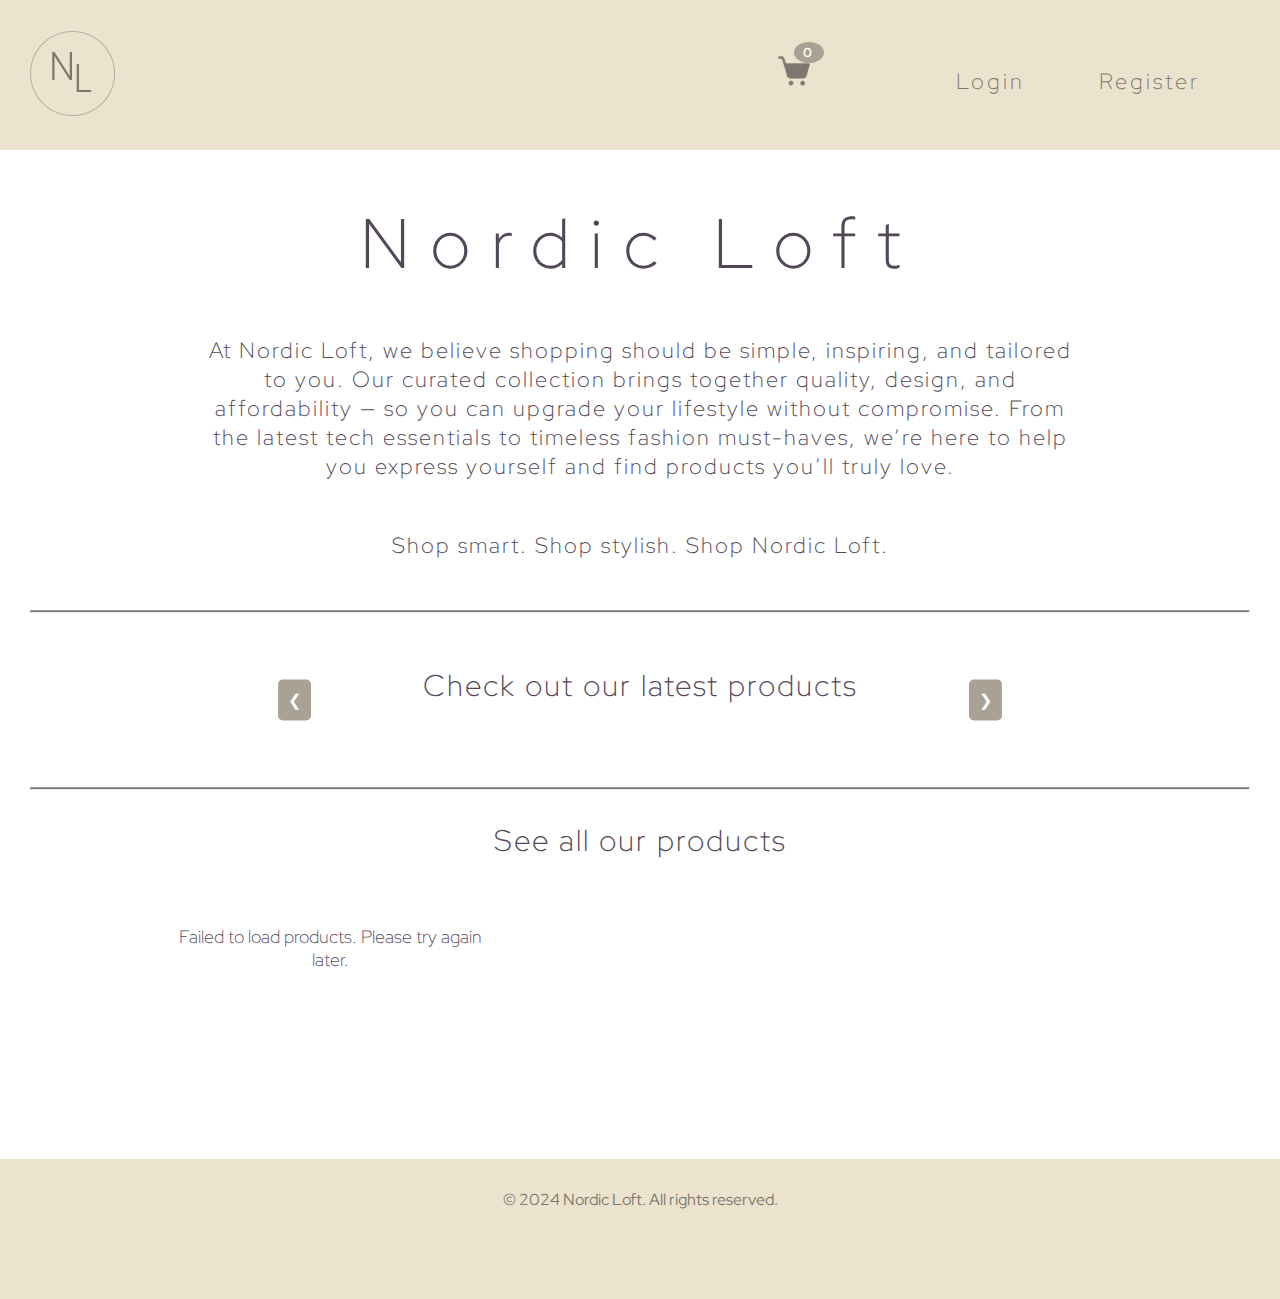
<file: index.html>
<!DOCTYPE html>
<html lang="en">
<head>
  <meta charset="UTF-8">
  <meta name="description" content="Nordic Loft - A modern and minimalist design concept inspired by Scandinavian aesthetics.">
  <meta name="viewport" content="width=device-width, initial-scale=1.0">
  <link rel="icon" type="image/x-icon" href="images/favicon.png">
  <title>Nordic Loft</title>
  <link rel="stylesheet" href="styles.css">
  <link rel="preconnect" href="https://fonts.googleapis.com">
  <link rel="preconnect" href="https://fonts.gstatic.com" crossorigin>
  <link href="https://fonts.googleapis.com/css2?family=Red+Hat+Display:ital,wght@0,300..900;1,300..900&display=swap" rel="stylesheet">
</head>
<body>
  <header>
    <a href="index.html" id="headerlogo">
      <img src="images/nl_logo.png" alt="Nordic Loft">
    </a>
    <nav>
      <ul>
        <li>
          <a href="cart.html" class="cart-link">
            <img src="images/cart_icon.png" alt="Cart">
            <span id="cart-count" class="cart-count">0</span>
          </a>
        </li>
        <li><a href="login.html" class="login-link">Login</a></li>
        <li><a href="register.html" class="register-link">Register</a></li>
      </ul>
    </nav>
  </header>
  <h1>Nordic Loft</h1>
  <h4>At Nordic Loft, we believe shopping should be simple, inspiring, and tailored to you.
    Our curated collection brings together quality, design, and affordability — so you can upgrade your lifestyle without compromise. From the latest tech essentials to timeless fashion must-haves, we’re here to help you express yourself and find products you’ll truly love.</h4>
  <h4>Shop smart. Shop stylish. Shop Nordic Loft.</h4>
  <hr>
  <main>
    <section class="carousel">
      <h1>Check out our latest products</h1>
      <!-- 3 latest products here -->
      <button class="carousel-control prev">❮</button>
      <div class="carousel-track"></div>
      <button class="carousel-control next">❯</button>
    </section>
    <hr>
    <div class="allproducts">
        <h1>See all our products</h1>
    </div>
    <section class="product-list">
      <!-- All the products from the API here -->
    </section>
  </main>
  <footer>
    &copy; 2024 Nordic Loft. All rights reserved.
  </footer>
  <script src="script.js"></script>
  <script src="cart.js"></script>
  <script src="header.js"></script>
</body>
</html>
</file>
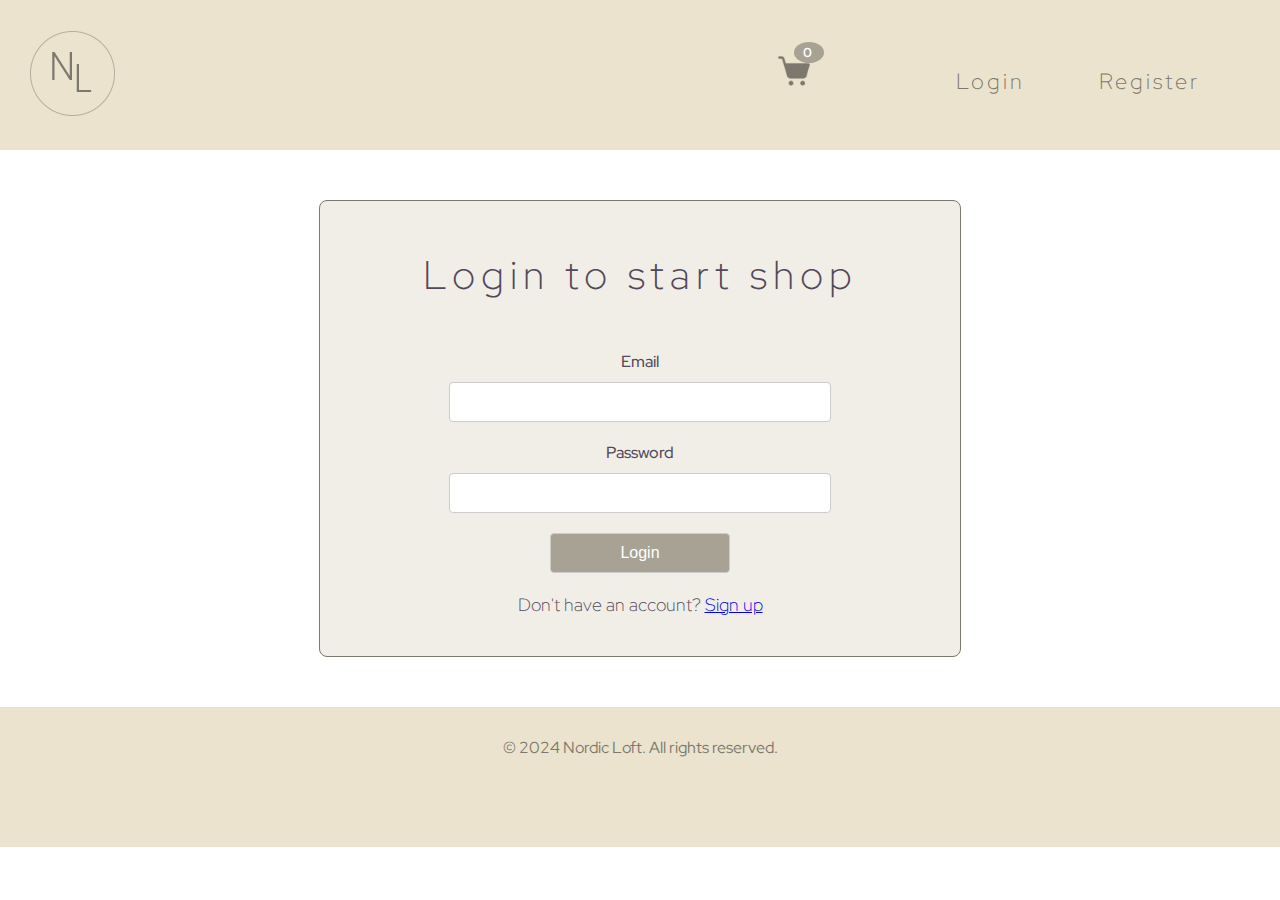
<file: cart.html>
<!DOCTYPE html>
<html lang="en">
<head>
    <meta charset="UTF-8">
    <meta name="description" content="Nordic Loft - A modern and minimalist design concept inspired by Scandinavian aesthetics.">
    <meta name="viewport" content="width=device-width, initial-scale=1.0">
    <link rel="icon" type="image/x-icon" href="images/favicon.png">
    <title>Cart - Nordic Loft</title>
    <link rel="stylesheet" href="styles.css">
    <link rel="preconnect" href="https://fonts.googleapis.com">
    <link rel="preconnect" href="https://fonts.gstatic.com" crossorigin>
    <link href="https://fonts.googleapis.com/css2?family=Red+Hat+Display:ital,wght@0,300..900;1,300..900&display=swap" rel="stylesheet">
</head>
<body>
    <header>
    <a href="index.html" id="headerlogo">
      <img src="images/nl_logo.png" alt="Nordic Loft">
    </a>
    <nav>
      <ul>
        <li>
          <a href="cart.html" class="cart-link">
            <img src="images/cart_icon.png" alt="Cart">
            <span id="cart-count" class="cart-count">0</span>
          </a>
        </li>
        <li><a href="login.html" class="login-link">Login</a></li>
        <li><a href="register.html" class="register-link">Register</a></li>
      </ul>
    </nav>
  </header>
  <main>
    <div class="cart-container">
     <h1>Your Cart</h1> 
     <table id="cart-table">
        <thead>
          <tr>
            <th>Product</th>
            <th>Price</th>
            <th>Quantity</th>
            <th>Subtotal</th>
            <th>Remove</th>
          </tr>
        </thead>
        <tbody>
          <!-- JS will populate cart items here -->
        </tbody>
      </table>

      <div class="cart-summary">
        <h2>Total: <span id="total-price">0</span> NOK</h2>
        <button id="clear-cart">Clear Cart</button>
        <button id="checkout-btn">Proceed to Checkout</button>
      </div>
    </div>
  </main>
  <footer>
    &copy; 2024 Nordic Loft. All rights reserved.
  </footer>
  <script src="cart.js"></script>
  <script src="header.js"></script>
</body>
</html>
</file>
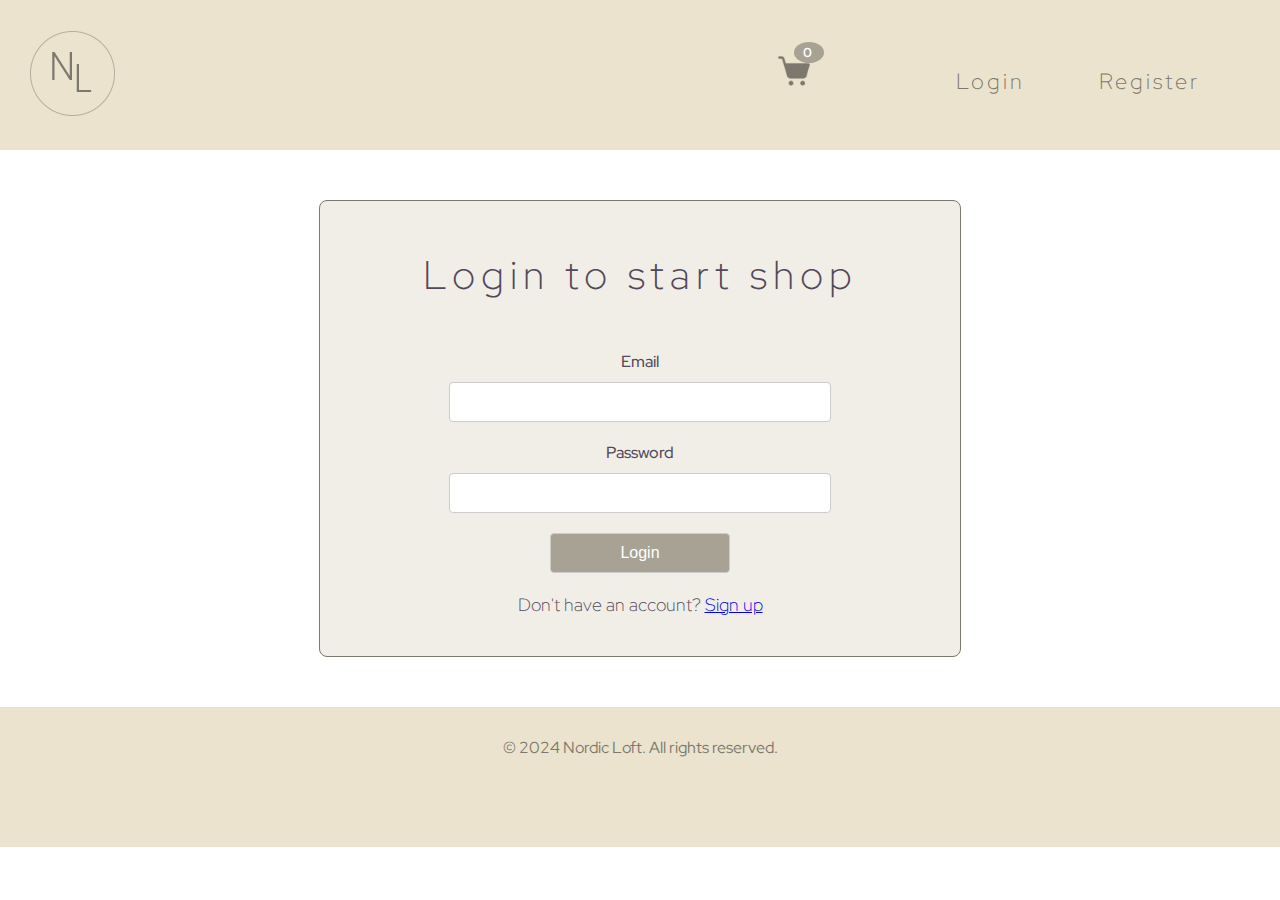
<file: checkout.html>
<!DOCTYPE html>
<html lang="en">
<head>
    <meta charset="UTF-8">
    <meta name="description" content="Nordic Loft - A modern and minimalist design concept inspired by Scandinavian aesthetics.">
    <meta name="viewport" content="width=device-width, initial-scale=1.0">
    <link rel="icon" type="image/x-icon" href="images/favicon.png">
    <title>Checkout - Nordic Loft</title>
    <link rel="stylesheet" href="styles.css">
    <link rel="preconnect" href="https://fonts.googleapis.com">
    <link rel="preconnect" href="https://fonts.gstatic.com" crossorigin>
    <link href="https://fonts.googleapis.com/css2?family=Red+Hat+Display:ital,wght@0,300..900;1,300..900&display=swap" rel="stylesheet">
</head>
<body>
    <header>
    <a href="index.html" id="headerlogo">
      <img src="images/nl_logo.png" alt="Nordic Loft">
    </a>
    <nav>
      <ul>
        <li>
          <a href="cart.html" class="cart-link">
            <img src="images/cart_icon.png" alt="Cart">
            <span id="cart-count" class="cart-count">0</span>
          </a>
        </li>
        <li><a href="login.html" class="login-link">Login</a></li>
        <li><a href="register.html" class="register-link">Register</a></li>
      </ul>
    </nav>
  </header>
    <main>
    <h1>Checkout</h1>
    <!-- Order Summary -->
    <section class="order-summary">
      <h2>Your Order</h2>
      <table id="order-table">
        <thead>
          <tr>
            <th>Product</th>
            <th>Qty</th>
            <th>Subtotal</th>
          </tr>
        </thead>
        <tbody>
          <!-- Populated by JS -->
        </tbody>
      </table>
      <h3>Total: <span id="checkout-total">0</span> NOK</h3>
    </section>

    <!-- Checkout Form -->
    <section class="checkout-form">
      <h2>Delivery Address</h2>
      <form id="checkout-form">
        <label for="fullname">Full Name</label>
        <input type="text" id="fullname" name="fullname" required />

        <label for="email">Email</label>
        <input type="email" id="email" name="email" required />

        <label for="address">Street Address</label>
        <input type="text" id="address" name="address" required />

        <label for="postal">Postal Code</label>
        <input type="text" id="postal" name="postal" required />

        <label for="city">City</label>
        <input type="text" id="city" name="city" required />

        <h2>Payment Method</h2>
        <div class="payment-options">
          <label>
            <input type="radio" name="payment" value="card" checked />
            Credit / Debit Card
          </label><br />
          <label>
            <input type="radio" name="payment" value="paypal" />
            PayPal
          </label><br />
          <label>
            <input type="radio" name="payment" value="applepay" />
            Apple Pay
          </label><br />
          <label>
            <input type="radio" name="payment" value="klarna" />
            Klarna
          </label>
        </div>
        <!-- Simple card field for demonstration -->
        <label for="card">Card Number (if card selected)</label>
        <input type="text" id="card" name="card" maxlength="16" />

        <button type="submit">Place Order</button>
      </form>
    </section>
  </main>
  <footer>
    &copy; 2024 Nordic Loft. All rights reserved.
  </footer>
  <script src="cart.js"></script>
  <script src="header.js"></script>
</body>
</html>
</file>
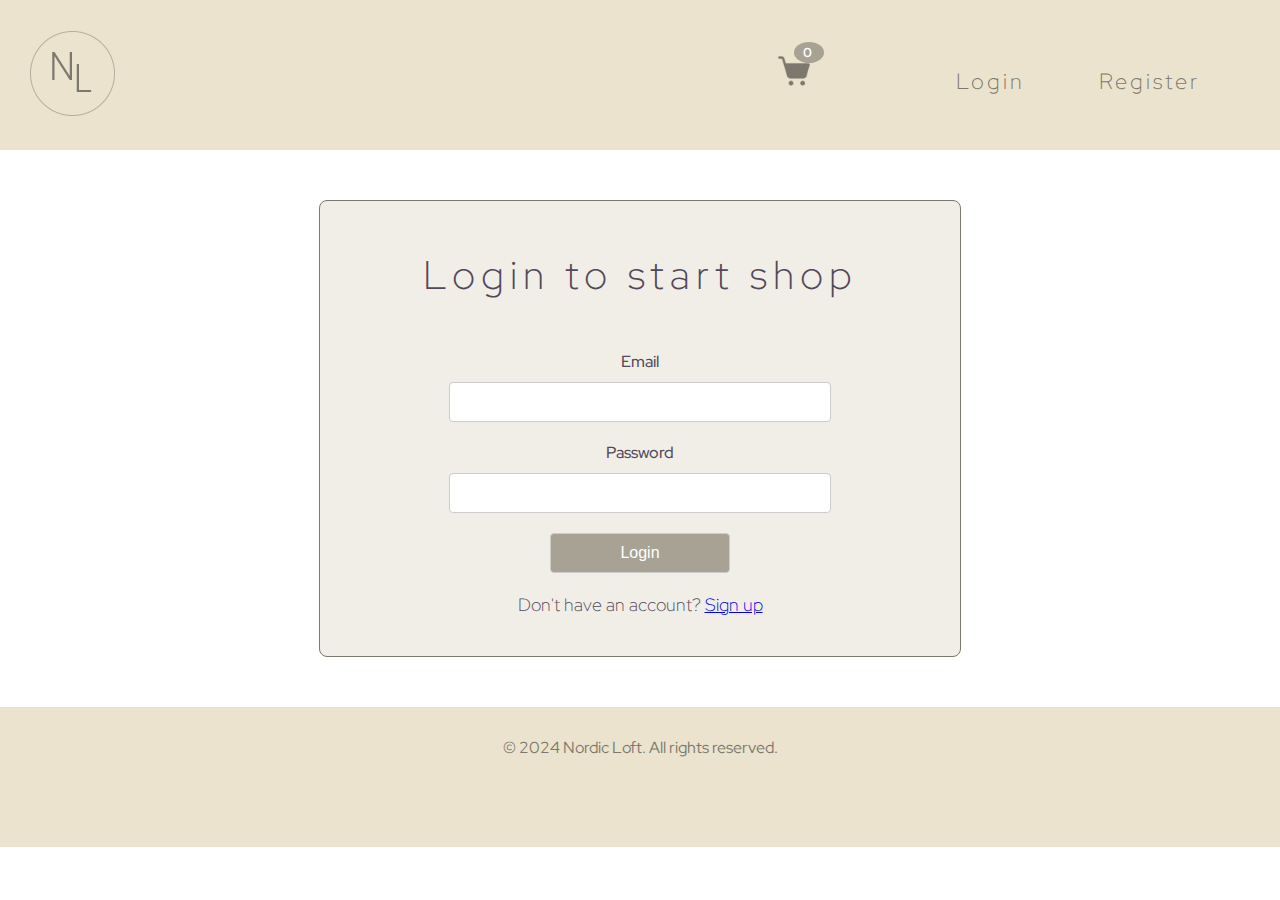
<file: login.html>
<!DOCTYPE html>
<html lang="en">
<head>
    <meta charset="UTF-8">
    <meta name="description" content="Nordic Loft - A modern and minimalist design concept inspired by Scandinavian aesthetics.">
    <meta name="viewport" content="width=device-width, initial-scale=1.0">
    <link rel="icon" type="image/x-icon" href="images/favicon.png">
    <title>Login - Nordic Loft</title>
    <link rel="stylesheet" href="styles.css">
    <link rel="preconnect" href="https://fonts.googleapis.com">
    <link rel="preconnect" href="https://fonts.gstatic.com" crossorigin>
    <link href="https://fonts.googleapis.com/css2?family=Red+Hat+Display:ital,wght@0,300..900;1,300..900&display=swap" rel="stylesheet">
</head>
<body>
    <header>
    <a href="index.html" id="headerlogo">
      <img src="images/nl_logo.png" alt="Nordic Loft">
    </a>
    <nav>
      <ul>
        <li>
          <a href="cart.html" class="cart-link">
            <img src="images/cart_icon.png" alt="Cart">
            <span id="cart-count" class="cart-count">0</span>
          </a>
        </li>
        <li><a href="login.html" class="login-link">Login</a></li>
        <li><a href="register.html" class="register-link">Register</a></li>
      </ul>
    </nav>
  </header>
    <main>
    <div class="login-form">
    <form action="action_page.php" autocomplete="on">
        <h1>Login to start shop</h1>
       <label for="email">Email</label>
       <input type="text" id="email" name="email">
       <label for="password">Password</label>
       <input type="password" id="password" name="password">
    <button type="submit">Login</button>
       <p>Don't have an account? <a href="register.html">Sign up</a></p>
    </form>
    </div>
    </main>
    <footer>
        &copy; 2024 Nordic Loft. All rights reserved.
    </footer>
    <script src="login.js"></script>
    <script src="header.js"></script>
</body>
</html>
</file>
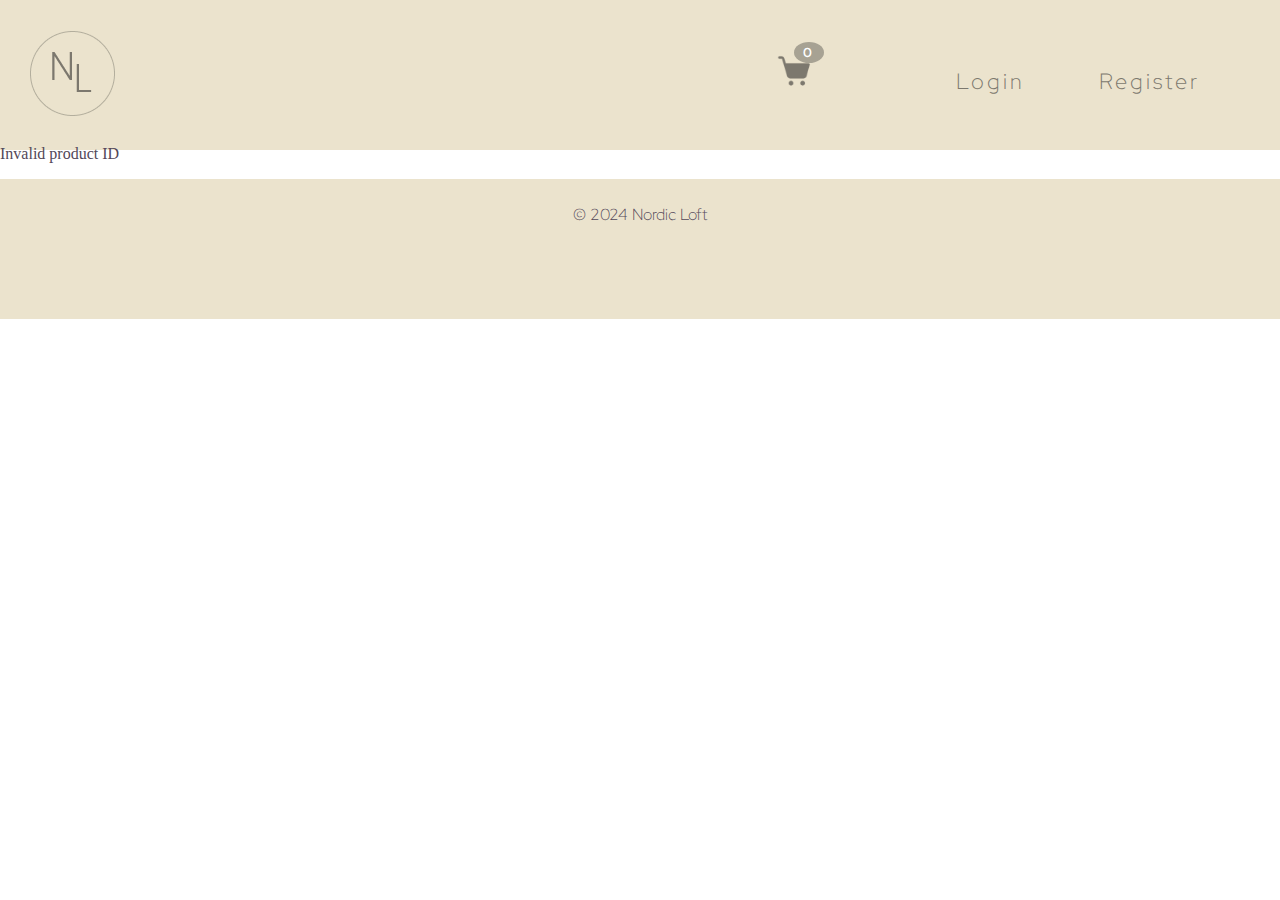
<file: product.html>
<!DOCTYPE html>
<html lang="en">
<head>
    <meta charset="UTF-8">
    <meta name="description" content="Nordic Loft - A modern and minimalist design concept inspired by Scandinavian aesthetics.">
    <meta name="viewport" content="width=device-width, initial-scale=1.0">
    <link rel="icon" type="image/x-icon" href="images/favicon.png">
    <title>Product - Nordic Loft</title>
    <link rel="stylesheet" href="styles.css">
    <link rel="preconnect" href="https://fonts.googleapis.com">
    <link rel="preconnect" href="https://fonts.gstatic.com" crossorigin>
    <link href="https://fonts.googleapis.com/css2?family=Red+Hat+Display:ital,wght@0,300..900;1,300..900&display=swap" rel="stylesheet">
</head>
<body>
    <header>
    <a href="index.html" id="headerlogo">
      <img src="images/nl_logo.png" alt="Nordic Loft">
    </a>
    <nav>
      <ul>
        <li>
          <a href="cart.html" class="cart-link">
            <img src="images/cart_icon.png" alt="Cart">
            <span id="cart-count" class="cart-count">0</span>
          </a>
        </li>
        <li><a href="login.html" class="login-link">Login</a></li>
        <li><a href="register.html" class="register-link">Register</a></li>
      </ul>
    </nav>
  </header>
  <main>
    <section class="product-detail"></section>
  </main>
  <footer>
    <p>&copy; 2024 Nordic Loft</p>
  </footer>
  <script src="product.js"></script>
  <script src="header.js"></script>
  <script src="cart.js"></script>
</body>
</html>
</file>
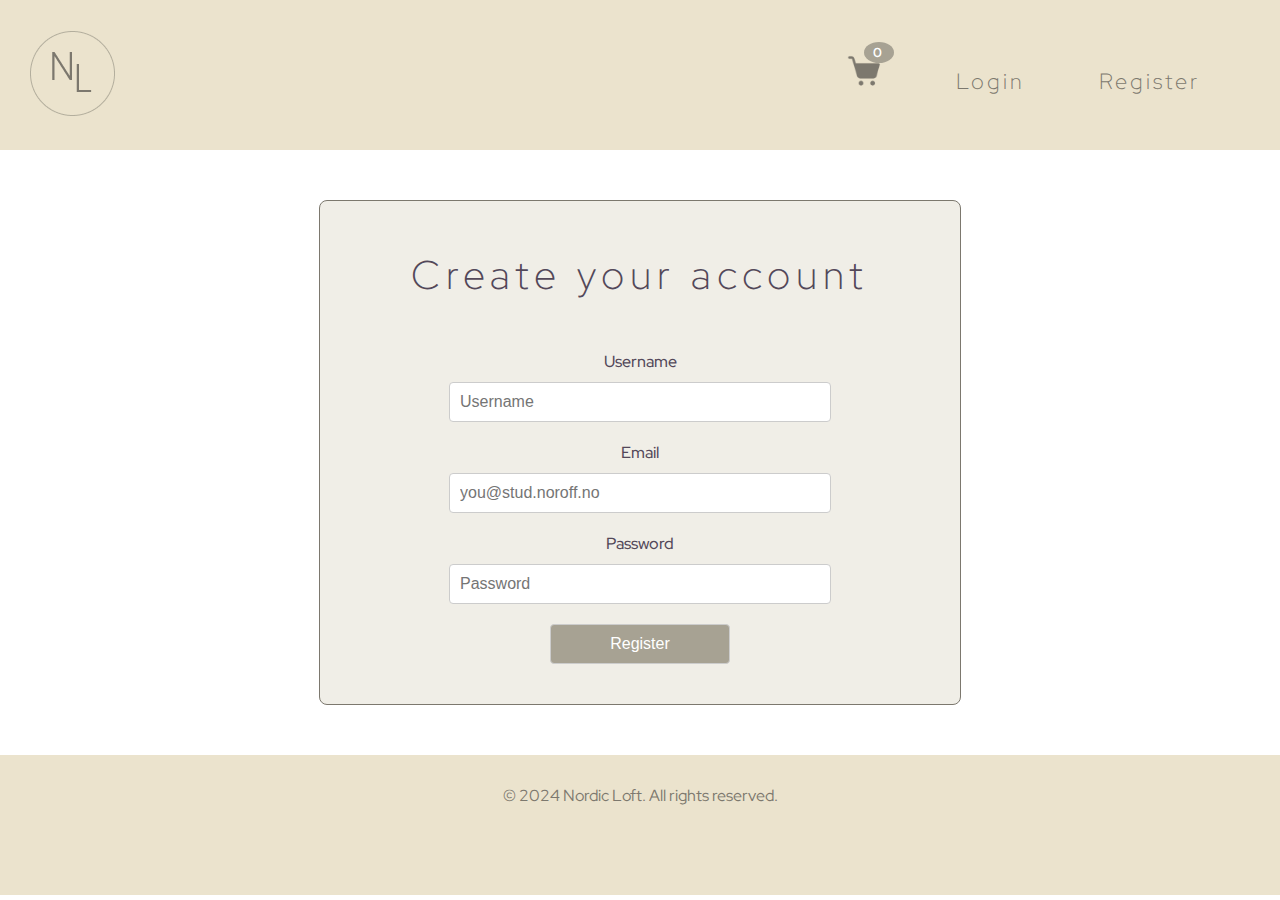
<file: register.html>
<!DOCTYPE html>
<html lang="en">
<head>
    <meta charset="UTF-8">
    <meta name="description" content="Nordic Loft - A modern and minimalist design concept inspired by Scandinavian aesthetics.">
    <meta name="viewport" content="width=device-width, initial-scale=1.0">
    <link rel="icon" type="image/x-icon" href="images/favicon.png">
    <title>Register - Nordic Loft</title>
    <link rel="stylesheet" href="styles.css">
    <link rel="preconnect" href="https://fonts.googleapis.com">
    <link rel="preconnect" href="https://fonts.gstatic.com" crossorigin>
    <link href="https://fonts.googleapis.com/css2?family=Red+Hat+Display:ital,wght@0,300..900;1,300..900&display=swap" rel="stylesheet">
</head>
<body>
    <header>
    <a href="index.html" id="headerlogo">
      <img src="images/nl_logo.png" alt="Nordic Loft">
    </a>
    <nav>
      <ul>
        <li>
          <a href="cart.html" class="cart-link">
            <img src="images/cart_icon.png" alt="Cart">
            <span id="cart-count" class="cart-count">0</span>
          </a>
        </li>
        <li><a href="login.html" class="login-link">Login</a></li>
        <li><a href="register.html" class="register-link">Register</a></li>
      </ul>
    </nav>
  </header>
    <main>
  <form id="register-form">
    <h1>Create your account</h1>
  <label for="name">Username</label>
  <input type="text" id="name" name="name" placeholder="Username" required />

  <label for="email">Email</label>
  <input type="email" id="email" name="email" placeholder="you@stud.noroff.no" required />

  <label for="password">Password</label>
  <input type="password" id="password" name="password" placeholder="Password" required />

  <button type="submit">Register</button>
</form>
    </main>
    <footer>
        &copy; 2024 Nordic Loft. All rights reserved.
    </footer>
<script src="register.js"></script>
</body>
</html>
</file>
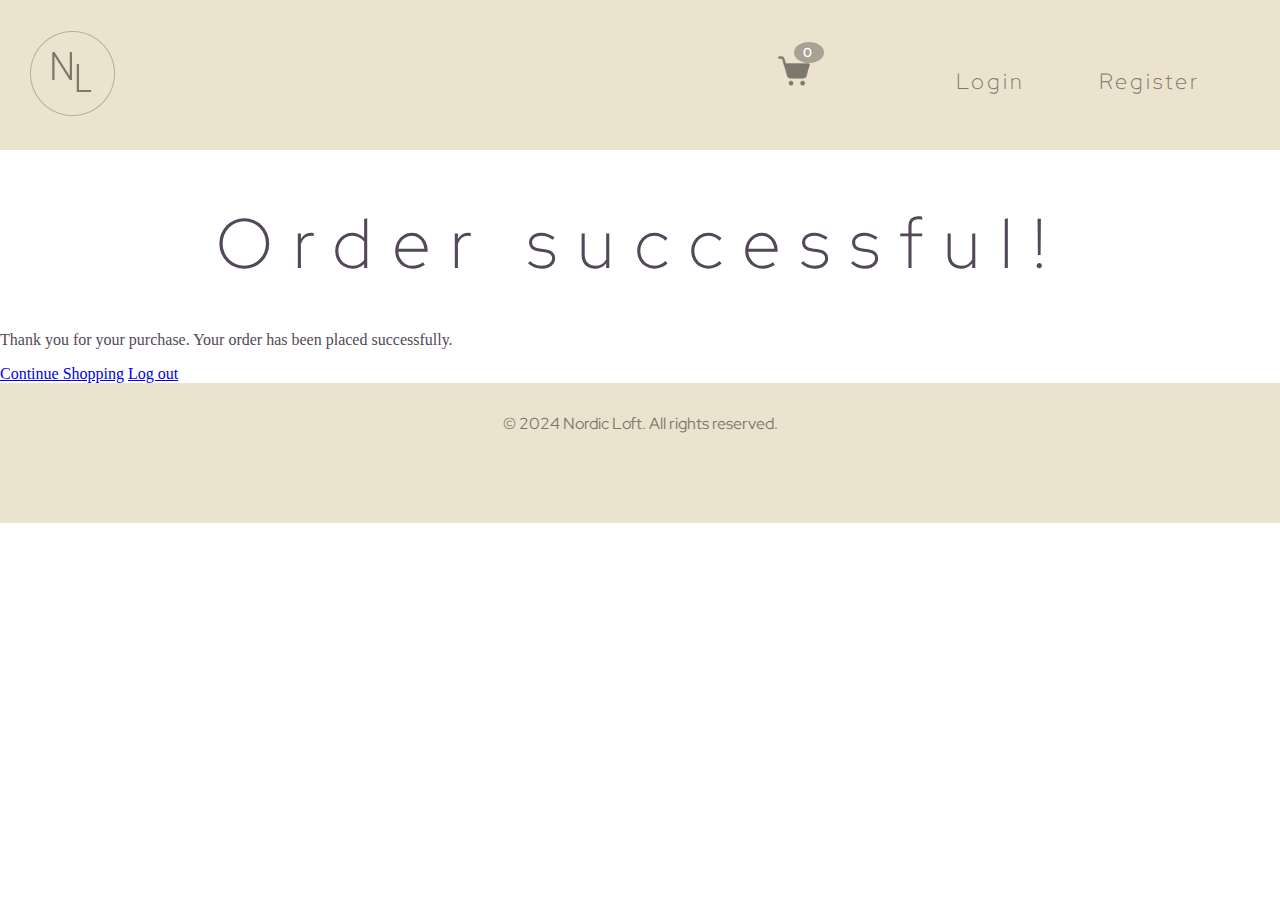
<file: success.html>
<!DOCTYPE html>
<html lang="en">
<head>
    <meta charset="UTF-8">
    <meta name="description" content="Nordic Loft - A modern and minimalist design concept inspired by Scandinavian aesthetics.">
    <meta name="viewport" content="width=device-width, initial-scale=1.0">
    <link rel="icon" type="image/x-icon" href="images/favicon.png">
    <title>Success - Nordic Loft</title>
    <link rel="stylesheet" href="styles.css">
    <link rel="preconnect" href="https://fonts.googleapis.com">
    <link rel="preconnect" href="https://fonts.gstatic.com" crossorigin>
    <link href="https://fonts.googleapis.com/css2?family=Red+Hat+Display:ital,wght@0,300..900;1,300..900&display=swap" rel="stylesheet">
</head>
<body>
    <header>
    <a href="index.html" id="headerlogo">
      <img src="images/nl_logo.png" alt="Nordic Loft">
    </a>
    <nav>
      <ul>
        <li>
          <a href="cart.html" class="cart-link">
            <img src="images/cart_icon.png" alt="Cart">
            <span id="cart-count" class="cart-count">0</span>
          </a>
        </li>
        <li><a href="login.html" class="login-link">Login</a></li>
        <li><a href="register.html" class="register-link">Register</a></li>
      </ul>
    </nav>
  </header>
    <main>
        <section class="success-section">
            <h1>Order successful!</h1>
            <p>Thank you for your purchase. Your order has been placed successfully.</p>
            <a href="index.html" class="continue-shopping-btn">Continue Shopping</a>
            <a href="index.html" class="log-out-btn">Log out</a>
        </section>
    </main>
    <footer>
        &copy; 2024 Nordic Loft. All rights reserved.
    </footer>
    <script src="cart.js"></script>
    <script src="header.js"></script>
</body>
</html>
</file>
<file: styles.css>
/* Header, footer and index.html */
header {
    background-color: #EBE3CD;
    height: 150px;
    overflow: hidden;
    display: flex;
    align-items: center;
    justify-content: space-between;
    padding: 0 30px;
}

body {
    margin: 0%;
    min-height: 10vh;
}

#headerlogo {
    margin: 0;
}

nav {
    display: flex;
    align-items: center;
}

li {
    display: inline;
    padding: 20px;
}

nav a, .greeting {
    text-decoration: none;
    color: #7C786E;
    letter-spacing: 3px;
    font-family: "Red Hat Display", sans-serif;
    font-weight: 300;
    font-size: 22px;
    margin-right: 30px;
}

.cart-link { 
    position: relative; 
    display: inline-block; 
}

.cart-count {
  position: absolute; top: -12px; right: -12px;
  background: #A7A293; 
  color: #fff; 
  font-size: .8rem; 
  font-weight: 700;
  border-radius: 50%; 
  padding: 2px 6px; 
  min-width: 18px; 
  text-align: center;
}

nav li .active {
    text-decoration: underline;
}

a:hover {
    text-decoration: underline;
}

.cart-link img {
    width: 35px;
    height: 35px;
    float: right;
}

footer{
    height: 80px;
    background-color: #EBE3CD;
    color: #7C786E;
    text-align: center;
    padding: 30px;
    font-size: 16px;
    font-family: "Red Hat Display", sans-serif;
}

h1{
    font-family: "Red Hat Display", sans-serif;
    font-weight: 100;
    letter-spacing: 20px;
    font-size: 70px;
    color: #534859;
    text-align: center;
}

h4{
    font-family: "Red Hat Display", sans-serif;
    font-weight: 300;
    font-size: 22px;
    letter-spacing: 2px;
    color: #534859;
    text-align: center;
    margin: 0 200px 50px 200px;
}

hr{
    height: 1px;
    background: #7C786E;
    margin: 30px 30px;
}

.carousel h1, .allproducts h1{
    font-family: "Red Hat Display", sans-serif;
    font-size: 30px;
    letter-spacing: 2px;
    color: #534859;
    text-align: center;
    margin-bottom: 50px;
}

.carousel {
  position: relative;
  width: 80%;
  margin: 2rem auto;
  overflow: hidden;
  touch-action: pan-y;
  position: relative;
}

.carousel-track {
  display: flex;
  transition: transform 3s ease-in-out;
  will-change: transform;
  touch-action: pan-x;
}

.carousel-slide {
  min-width: 100%;
}

.carousel-item {
  min-width: 100%;
  box-sizing: border-box;
  text-align: center;
  padding: 1rem;
}

.carousel-item img {
  width: 50%;
  max-height: 300px;
  object-fit: cover;
  border-radius: 12px;
}

.carousel h3 {
  font-family: "Red Hat Display", sans-serif;
  font-weight: 400;
  font-size: 26px;
  color: #534859;
  margin: 20px;
}

.carousel p {
  font-family: "Red Hat Display", sans-serif;
  font-size: 20px;
  color: #534859;
}

.carousel button {
    font-family: "Red Hat Display", sans-serif;
    font-weight: 500;
    font-size: 16px;
    background-color: #A7A293;
    color: white;
    border: none;
    padding: 10px;
    border-radius: 5px;
    cursor: pointer;
    margin-bottom: 50px;
}

.carousel-control {
  position: absolute;
  top: 50%;
  transform: translateY(-50%);
  background: rgba(0,0,0,0.5);
  color: white;
  background-color: #534859;
  border: none;
  padding: 0.5rem 1rem;
  cursor: pointer;
  font-size: 1.5rem;
  border-radius: 50%;
}

.carousel-control.prev { 
    left: 150px; 
    z-index: 10;
    cursor: pointer;
}

.carousel-control.next { 
    right: 150px;
    z-index: 10;
    cursor: pointer;
}

.product-list{
    display: grid;
    grid-template-columns: repeat(auto-fit, minmax(320px, 1fr));
    padding: 170px;
}

.product-list img {
    width: 320px;
    height: 320px;
    object-fit: cover;
    border-radius: 12px;
}

.allproducts h1{
    margin-bottom: -100px;
}

.product-list h2{
    font-family: "Red Hat Display", sans-serif;
    font-weight: 300;
    font-size: 26px;
    color: #534859;
    text-align: center;
    max-width: 320px;
}

.product-list p{
    font-family: "Red Hat Display", sans-serif;
    font-weight: 100;
    font-size: 18px;
    color: #534859;
    width: 320px;
    text-align: center;
}

.product-list button{
    font-family: "Red Hat Display", sans-serif;
    font-weight: 500;
    font-size: 16px;
    background-color: #A7A293;
    color: white;
    border: none;
    padding: 10px;
    border-radius: 5px;
    cursor: pointer;
    margin-bottom: 50px;
    width: 320px;
}

/* The specific product-page */

.product-page {
    display: flex;
    gap: 2rem;
    margin: 2rem auto;
    max-width: 1000px;
}

.product-page img {
    width: 420px;
    height: 420px;
    object-fit: cover;
    border-radius: 12px;
}

.product-info {
    display: flex;
    flex-direction: column;
    justify-content: center;
    font-family: "Red Hat Display", sans-serif;
}

.product-info h1{
        font-size: 34px;
        letter-spacing: normal;
        font-weight: 300;
        color: #534859;
        text-align: start;
        margin-top: 1px;
}

.product-info h2, h3{
        font-size: 20px;
        color: #534859;
        font-weight: normal;
        margin-top: -10px;
        margin-bottom: 30px;
}

.product-info h4, h5, p, .tags, .rating, .discount {
        font-size: 16px;
        font-weight: 300;
        margin-top: -5px;
        color: #534859;
}

.product-info .reviews {
        font-size: 16px;
        color: #534859;
        font-weight: 300;
        display: flex;
        gap: 0.5rem;
        padding-top: 20px;
        font-style: oblique;
}

.product-info button {
    padding: 15px 15px;
    font-size: 16px;
    font-weight: 500;
    background: #A7A293;
    color: #fff;
    border: none;
    border-radius: 8px;
    cursor: pointer;
    width: fit-content;
    margin-top: 20px;
    margin-right: 10px;
}

.button-container {
        display: inline;
        margin-bottom: 50px;
}

/* Login.html */

.login-form {
    max-width: 600px;
    margin: 50px auto;
    padding: 20px;
    border: 1px solid #7C786E;
    border-radius: 8px;
    color: #534859;
    background-color: #f0eee7;
    font-family: "Red Hat Display", sans-serif;
}

.login-form h1{
    font-size: 40px;
    font-weight: 300;
    letter-spacing: 6px;
    color: #534859;
    text-align: center;
    margin-bottom: 50px;
}

.login-form label{
    display: block;
    margin-bottom: 10px;
    font-size: 16px;
    font-weight: 500;
    text-align: center;
}

.login-form input{
    width: 60%;
    padding: 10px;
    margin-bottom: 20px;
    border: 1px solid #ccc;
    border-radius: 4px;
    font-size: 16px;
    display: block;
    margin-left: auto;
    margin-right: auto;
}

.login-form button{
    width: 30%;
    padding: 10px;
    margin-bottom: 20px;
    border: 1px solid #ccc;
    border-radius: 4px;
    color: #fff;
    background-color: #A7A293;
    font-size: 16px;
    display: block;
    margin-left: auto;
    margin-right: auto;
}

.login-form p{
    font-size: 18px;
    font-weight: 300;
    margin-bottom: 20px;
    margin-top: 20px;
    text-align: center;
}

/* Register-page */
#register-form {
    max-width: 600px;
    margin: 50px auto;
    padding: 20px;
    border: 1px solid #7C786E;
    border-radius: 8px;
    color: #534859;
    background-color: #f0eee7;
    font-family: "Red Hat Display", sans-serif;
}

#register-form h1{
    font-size: 40px;
    font-weight: 300;
    letter-spacing: 6px;
    color: #534859;
    text-align: center;
    margin-bottom: 50px;
}

#register-form label{
    display: block;
    margin-bottom: 10px;
    font-size: 16px;
    font-weight: 500;
    text-align: center;
}

#register-form input{
    width: 60%;
    padding: 10px;
    margin-bottom: 20px;
    border: 1px solid #ccc;
    border-radius: 4px;
    font-size: 16px;
    display: block;
    margin-left: auto;
    margin-right: auto;
}

#register-form button{
    width: 30%;
    padding: 10px;
    margin-bottom: 20px;
    border: 1px solid #ccc;
    border-radius: 4px;
    color: #fff;
    background-color: #A7A293;
    font-size: 16px;
    display: block;
    margin-left: auto;
    margin-right: auto;
}


/* Shoppingcart */

.cart-container {
    max-width: 800px;
    margin: 50px auto;
    padding: 20px;
    border: 1px solid #7C786E;
    border-radius: 8px;
    color: #534859;
    background-color: #f0eee7;
    font-family: "Red Hat Display", sans-serif;
}
.cart-container h1{
    font-size: 40px;
    font-weight: 300;
    letter-spacing: 6px;
    color: #534859;
    text-align: center;
    margin-bottom: 50px;
}
.cart-container table {
    width: 100%;
    border-collapse: collapse;
}
.cart-container th, .cart-container td {
    border: 1px solid #ccc;
    padding: 10px;
    text-align: left;
    font-size: 18px;
}
.cart-container th {
    background-color: #A7A293;
    color: white;
}
.cart-container td img {
    width: 100px;
    height: 100px;
    object-fit: cover;
    border-radius: 8px;
}
.cart-container .total {
    text-align: right;
    font-size: 18px;
}

.cart-container button {
    padding: 10px 15px;
    font-size: 16px;
    background: #A7A293;
    color: #fff;
    border: none;
    border-radius: 8px;
    cursor: pointer;
    margin-top: 20px;
}

.product-cell p{
    font-size: 16px;
    font-weight: 500;
    margin-top: 10px;
}

/* Checkout */

.order-summary {
    max-width: 600px;
    margin: 50px auto;
    padding: 20px;
    border: 1px solid #7C786E;
    border-radius: 8px;
    color: #534859;
    background-color: #f0eee7;
    font-family: "Red Hat Display", sans-serif;
}

.order-summary h1{
    font-size: 40px;
    font-weight: 300;
    letter-spacing: 6px;
    color: #534859;
    text-align: center;
    margin-bottom: 50px;
}

.order-summary table {
    width: 100%;
    border-collapse: collapse;
}

.order-summary th, .order-summary td {
    border: 1px solid #ccc;
    padding: 10px;
    text-align: left;
    font-size: 18px;
}

.order-summary th {
    background-color: #A7A293;
    color: white;
}

.order-summary h3{
    font-size: 30px;
    text-align: left;
    margin-top: 20px;
}

.checkout-form {
    max-width: 600px;
    margin: 50px auto;
    padding: 20px;
    border: 1px solid #7C786E;
    border-radius: 8px;
    color: #534859;
    letter-spacing: 2px;
    background-color: #f0eee7;
    font-family: "Red Hat Display", sans-serif;
}

.checkout-form h1{
    font-size: 40px;
    font-weight: 300;
    color: #534859;
    text-align: center;
    margin-bottom: 50px;
}
.checkout-form label{
    display: block;
    margin-bottom: 10px;
    font-size: 16px;
    font-weight: 300;
    text-align: center;
}

.checkout-form h2{
    font-size: 24px;
    font-weight: 300;
    color: #534859;
    text-align: center;
    margin-bottom: 50px;
    margin-top: 50px;
}

.checkout-form input, .checkout-form select{
    width: 60%;
    padding: 10px;
    margin-bottom: 20px;
    border: 1px solid #ccc;
    border-radius: 4px;
    font-size: 16px;
    display: block;
    margin-left: auto;
    margin-right: auto;
}

.checkout-form button{
    width: 30%;
    padding: 10px;
    margin-bottom: 20px;
    border: 1px solid #ccc;
    border-radius: 4px;
    color: #fff;
    background-color: #A7A293;
    font-size: 16px;
    display: block;
    margin-left: auto;
    margin-right: auto;
}



/* Small mobile (portrait) */
@media (max-width: 480px) {
  body {
    width: 100%;
    overflow-x: hidden;
  }

header {
    background-color: #EBE3CD;
    flex-direction: column;
    align-items: center;
    padding: 1.5rem 0;
    gap: 10px;
}

#headerlogo img {
  max-width: 120px;
  height: auto;
}

nav ul {
  display: flex;
  flex-direction: row;
  padding: 0;
  flex-wrap: wrap;
}

nav a, .greeting {
  font-size: 14px;
  margin-right: -1px;
  font-weight: 500;
  text-align: center;
}

.cart-link img {
  width: 25px;
  height: 25px;
}

  h1 {
    font-size: 32px;
    letter-spacing: 6px;
    text-align: center;
    padding: 0 1rem;
  }

  h4 {
    font-size: 16px;
    margin: 0 1rem 20px 1rem;
    text-align: center;
  }

.carousel {
    width: 100%;
    margin: 1rem auto;
    overflow: hidden;
    position: relative;
}

.carousel-track {
    display: flex;
    transition: transform 1.5s ease-in-out;
    will-change: transform; 
}

  .carousel img{
    width: 70%;
    max-height: 200px;
  }

  .carousel-control.prev{
    left: 20px;
    z-index: 10;
    cursor: pointer;
  }
  .carousel-control.next {
    right: 20px;
    z-index: 10;
    cursor: pointer;
  }

  .product-list {
    display: flex;
    flex-wrap: wrap;
    justify-content: center;
    gap: 16px;
    padding: 1rem;
    text-align: center;
    box-sizing: border-box;
    width: 100%;
  }

  .product-list img {
    width: 100%;
    max-width: 160px;
    height: 150px;
    object-fit: cover;
    border-radius: 12px;
  }

  .product-list h2 {
    font-size: 18px;
    max-width: 160px;
    margin: 0.3rem auto;
  }

  .product-list p {
    font-size: 14px;
    max-width: 160px;
    margin: 0 auto;
  }

  .product-list button {
    width: 100%;
    max-width: 160px;
    margin: 0.5rem auto;
  }

  .allproducts h1 {
    margin-bottom: 20px;
  }

  footer {
    padding: 1rem;
    font-size: 14px;
    text-align: center;
  }

    .product-page {
        flex-direction: column;
        align-items: center;
        padding: 1rem;
    }

    .product-page img {
        width: 100%;
        max-width: 300px;
        height: auto;
        margin-bottom: 1rem;
    }

    .product-info {
        align-items: center;
        text-align: center;
        padding: 0 1rem;
        max-width: 300px;
    }

    .product-info h1 {
        font-size: 28px;
        letter-spacing: 3px;
        text-align: center;
    }

    .product-info h2, h3 {
        font-size: 18px;
        margin: 0.5rem 0;
    }

    .product-info h4, h5, p, .tags {
        font-size: 14px;
        margin: 0.3rem 0;
    }

    .login-form, #register-form, .cart-container, .order-summary, .checkout-form {
        width: 85%;
        padding: 1rem;
        margin: 20px auto;
    }

    .login-form h1, #register-form h1, .cart-container h1, .order-summary h1, .checkout-form h1 {
        font-size: 28px;
        letter-spacing: 3px;
        margin-bottom: 20px;
    }

    #cart-table th{
        font-size: 14px;
        font-weight: 400;
    }

    #cart-table img {
        width: 70px;
        height: 70px;
        object-fit: cover;
        border-radius: 8px;
        padding: 5px;
    }

    #cart-table td {
        font-size: 14px;
    }

    #cart-table button {
        font-size: 14px;
        padding: 4px 8px;
    }

    .cart-container table {
        width: 100%;
        border-collapse: collapse;
        table-layout: fixed;
    }

    .product-cell p {
        font-size: 14px;
        font-weight: 500;
        margin-top: 5px;
    }
    
    .payment-options{
        flex-direction: column;
        align-items: center;
    }

}


/* Large mobile (landscape) */
@media (max-width: 768px) { ... }

/* Tablets */
@media (max-width: 1024px) { ... }

/* Large screens */
@media (min-width: 1200px) { ... }
</file>
